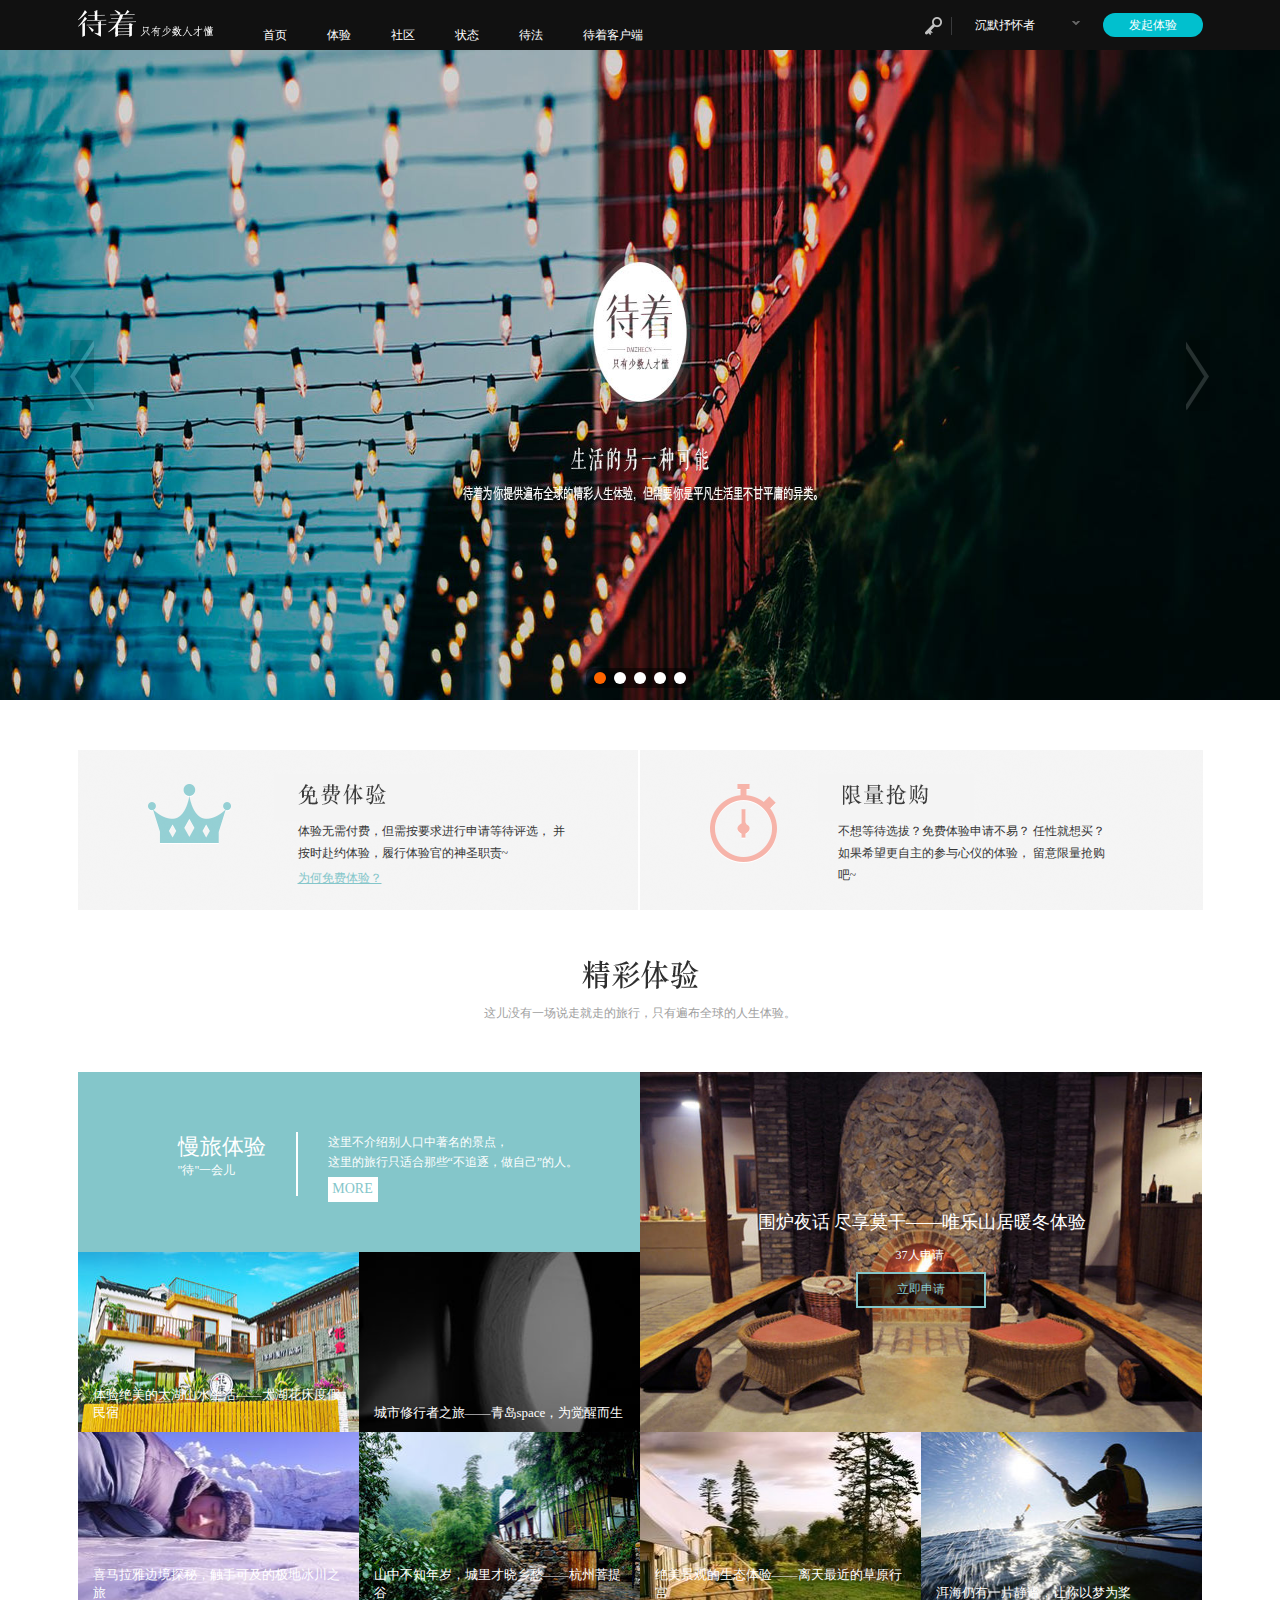
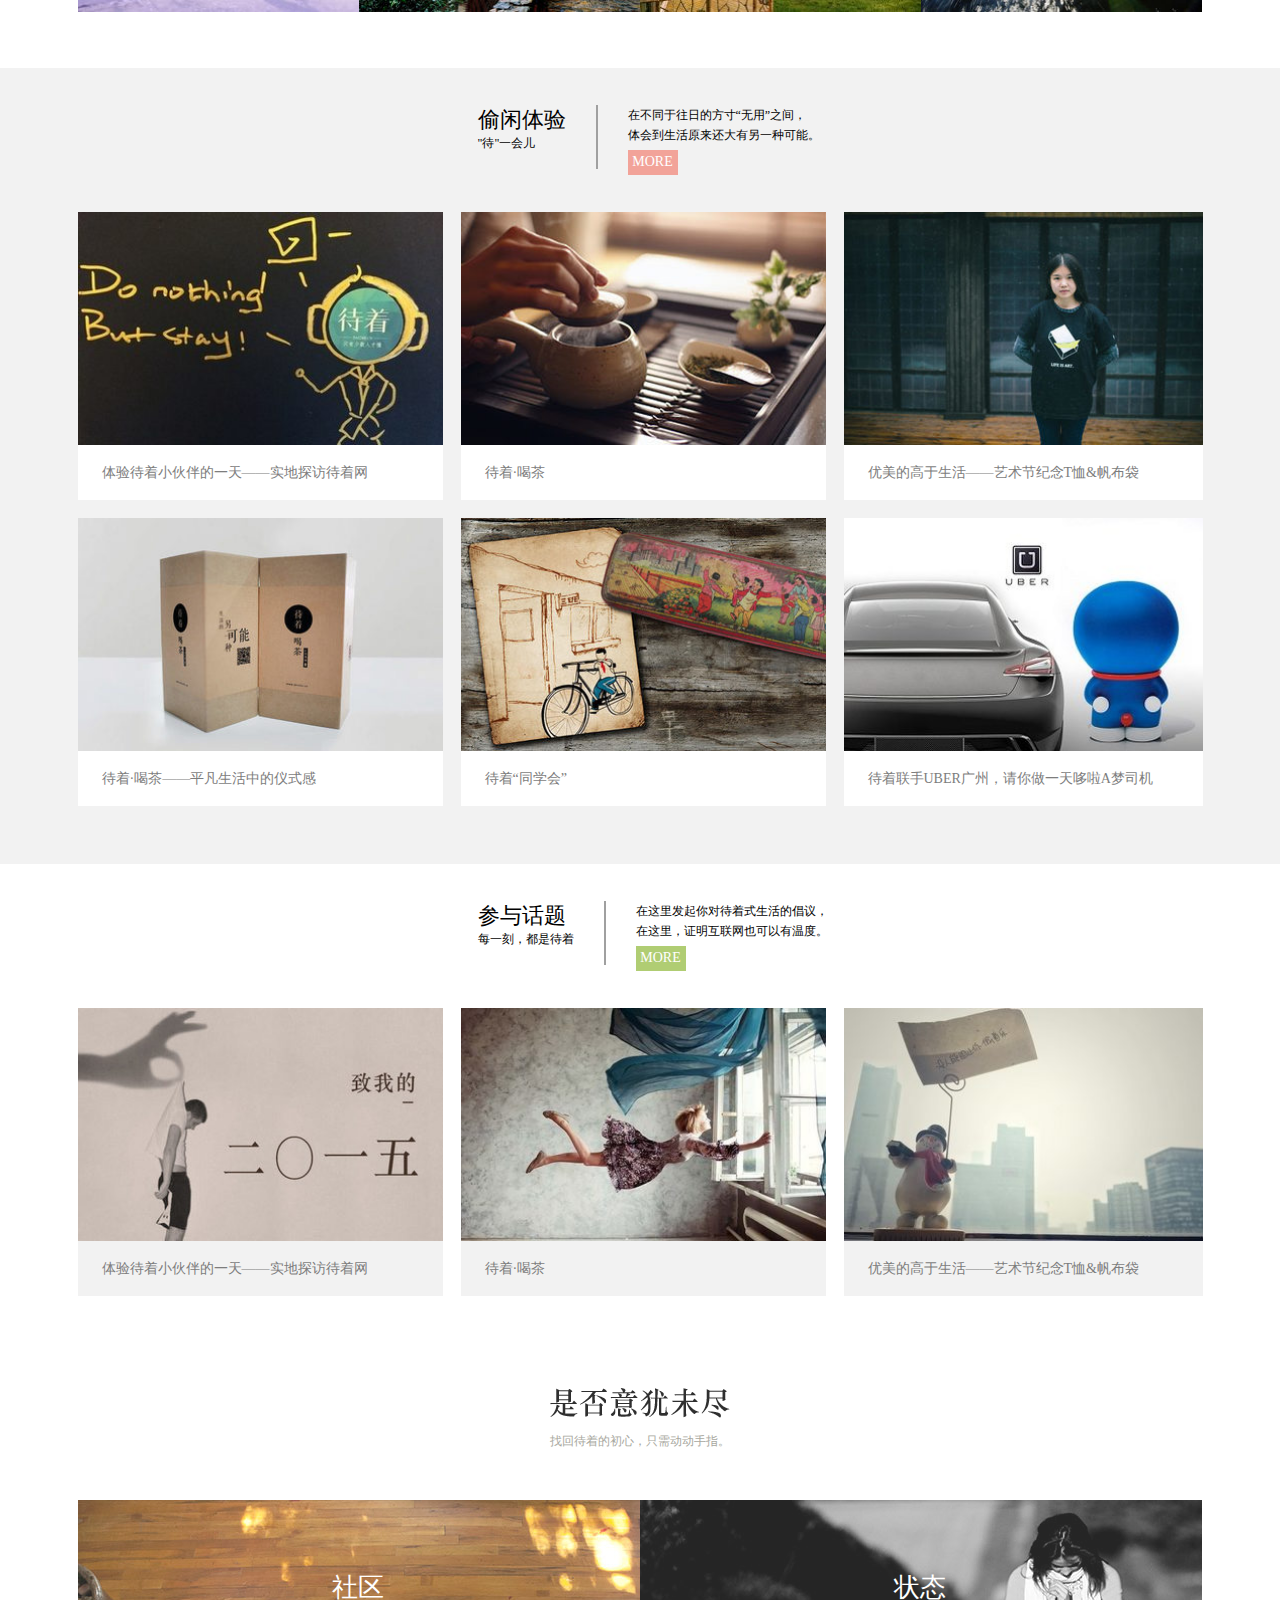
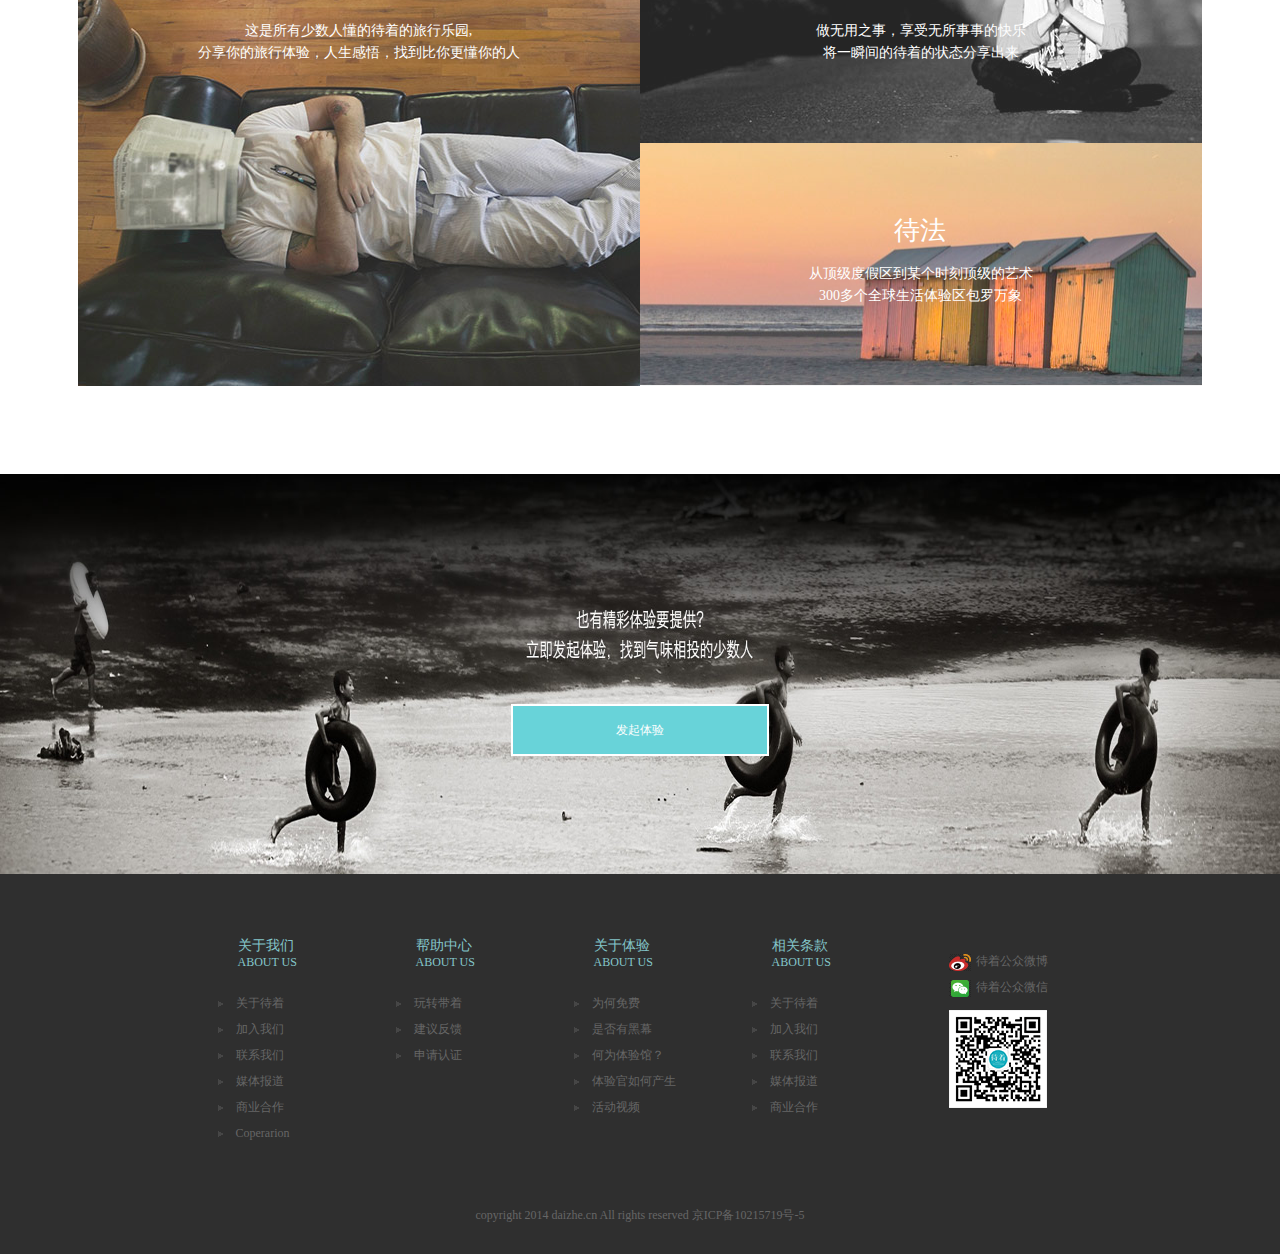
<file: stayproject/index.html>
<!DOCTYPE html>
<html>
<head lang="en">
    <meta charset="UTF-8">
    <title>待着，只有少数人懂</title>
    <link rel="stylesheet" href="css/reset.css">
    <link rel="stylesheet" href="css/common.css">
    <link rel="stylesheet" href="css/index.css">
    <link rel="stylesheet" href="css/slide.css">
    <script src="js/source/jquery-1.8.3.min.js"></script>
    <script src="js/source/slide.js"></script>
    <script src="js/source/jquery.toTop.js"></script>
    <script src="js/source/jquery.toTop.min.js"></script>
    <script src="js/me/index.js"></script>
    <script src="js/source/startMove.js"></script>
</head>
<body>
    <!--回到顶部-->
    <div class="backtop">
        <a href="#" class="top"></a>
        <a href="#" class="com"></a>
        <a href="#" class="exp"></a>
    </div>
    <!--底部浮动块-->
    <div class="footer-reg">
        <div class="footer-reg-container comWidth">
            <span class="footer_text fleft">快速加入,享受更多精彩体验!</span>
            <a href="#" class="footer_btn weixin_btn"></a>
            <a href="#" class="footer_btn sina_btn"></a>
            <a href="#" class="footer_btn qq_btn"></a>
            <a href="#" class="footer_btn email_btn"></a>
            <button class="hider-footer fright"></button>
        </div>
    </div>
    <!--header部分-->
    <div class="header">
        <div class="header-container comWidth">
            <a href="#" class="logo fleft"></a>
            <ul class="fleft">
                <li><a href="#">首页</a></li>
                <li><a id="exppage" href="#">体验</a></li>
                <li><a href="#">社区</a></li>
                <li><a href="#">状态</a></li>
                <li><a href="#">待法</a></li>
                <li><a href="#">待着客户端</a></li>
            </ul>
            <div class="header-right fright">
                <button></button>
                <div class="loginregbox" id="loginregbox">
                        <a href="login.html">登录</a>
                        <i></i>
                        <a href="register.html">注册</a>
                </div>
                <div id="loginedbox">
                    <a class="username" id="currentUser" href="#" class="a">沉默抒怀者</a>
                    <i class="trangle"></i>
                    <div id="infolist">
                        <a href="" id="mycenter">个人主页</a>
                        <a href="" id="mymsg">消息中心</a>
                        <a href="" id="myexp">我的体验</a>
                        <a href="" id="setting">个人设置</a>
                        <a href="" id="exit">退出</a>
                    </div>
                </div>
                <a href="#" class="create-btn">发起体验</a>
            </div>
        </div>
    </div>

    <!--banner部分-->
    <!--<div class="banner">-->
        <!--<div class="item">-->
            <!--<img src="images/index/banner1.jpg" alt="">-->
        <!--</div>-->
        <!--<div class="item">-->
            <!--<img src="images/index/banner2.jpg" alt="">-->
        <!--</div>-->
        <!--<div class="item">-->
            <!--<img src="images/index/banner3.jpg" alt="">-->
        <!--</div>-->
        <!--<div class="item">-->
            <!--<img src="images/index/banner4.jpg" alt="">-->
        <!--</div>-->
        <!--<div class="item">-->
            <!--<img src="images/index/banner5.jpg" alt="">-->
        <!--</div>-->
    <!--</div>-->
    <div class="ck-slide">
        <ul class="ck-slide-wrapper">
            <li>
                <a href=""><img src="images/index/banner1.jpg" alt=""></a>
            </li>
            <li style="display:none">
                <a href=""><img src="images/index/banner2.jpg" alt=""></a>
            </li>
            <li style="display:none">
                <a href="javascript:"><img src="images/index/banner3.jpg" alt=""></a>
            </li>
            <li style="display:none">
                <a href="javascript:"><img src="images/index/banner4.jpg" alt=""></a>
            </li>
            <li style="display:none">
                <a href="javascript:"><img src="images/index/banner5.jpg" alt=""></a>
            </li>
        </ul>
        <a href="javascript:" class="ctrl-slide ck-prev">上一张</a> <a href="javascript:" class="ctrl-slide ck-next">下一张</a>
        <div class="ck-slidebox">
            <div class="slideWrap">
                <ul class="dot-wrap">
                    <li class="current"><em>1</em></li>
                    <li><em>2</em></li>
                    <li><em>3</em></li>
                    <li><em>4</em></li>
                    <li><em>5</em></li>
                </ul>
            </div>
        </div>
    </div>

    <!--免费体验和限时抢购-->
    <div class="freeAndTimer">
        <div class="freeAndTimer-container comWidth">
            <p class="free">体验无需付费，但需按要求进行申请等待评选，
                并按时赴约体验，履行体验官的神圣职责~</p>
            <p class="timer">不想等待选拔？免费体验申请不易？
                任性就想买？如果希望更自主的参与心仪的体验，
                留意限量抢购吧~</p>
            <a href="#">为何免费体验？</a>
        </div>
    </div>

    <!--精彩体验-->
    <div class="good-exp">
        <div class="good-exp-container comWidth">
            <h2></h2>
            <p class="title-small">这儿没有一场说走就走的旅行，只有遍布全球的人生体验。
            </p>
            <ul>
                <li class="first">
                    <div class="left fleft">
                        <span class="big-text">慢旅体验</span><br>
                        <span class="small-text">"待"一会儿</span>
                    </div>
                    <div class="centerLine fleft">

                    </div>
                    <div class="right fleft">
                        <p>这里不介绍别人口中著名的景点，<br>
                            这里的旅行只适合那些“不追逐，做自己”的人。</p>
                        <a href="#">MORE</a>
                    </div>
                </li>
                <li>
                    <img src="images/index/goodexp1.jpg" alt="">
                    <p class="description">体验绝美的太湖山水生活——太湖花床度假民宿</p>
                </li>
                <li>
                    <img src="images/index/goodexp2.jpg" alt="">
                    <p class="description">城市修行者之旅——青岛space，为觉醒而生</p>
                </li>
                <li>
                    <img src="images/index/goodexp3.jpg" alt="">
                    <p class="description">喜马拉雅边境探秘，触手可及的极地冰川之旅</p>
                </li>
                <li>
                    <img src="images/index/goodexp4.jpg" alt="">
                    <p class="description">山中不知年岁，城里才晓乡愁——杭州菩提谷</p>
                </li>
            </ul>
            <ul>
                <li class="second">
                    <img src="images/index/goodexp7.jpg" alt="">
                    <p class="description">围炉夜话 尽享莫干——唯乐山居暖冬体验</p>
                    <p class="aplaynum"><span>37</span>人申请</p>
                    <a href="#" class="aplaybtn">立即申请</a>
                </li>
                <li>
                    <img src="images/index/goodexp5.jpg" alt="">
                    <p class="description">绝美景观的生态体验——离天最近的草原行宫</p>
                </li>
                <li>
                    <img src="images/index/goodexp6.jpg" alt="">
                    <p class="description">洱海仍有一片静谧，让你以梦为桨</p>
                </li>
            </ul>
        </div>
    </div>
    <!--偷闲体验-->
    <div class="tx-exp">
        <div class="tx-exp-container comWidth">
            <div class="titlePart">
                <div class="left fleft">
                    <span class="big-text">偷闲体验</span><br>
                    <span class="small-text">"待"一会儿</span>
                </div>
                <div class="centerLine fleft">

                </div>
                <div class="right fleft">
                    <p>在不同于往日的方寸“无用”之间，<br>
                        体会到生活原来还大有另一种可能。</p>
                    <a href="#">MORE</a>
                </div>
            </div>
            <ul class="tx-list">
                <li>
                    <img src="images/index/exp1.jpg" alt="">
                    <a href="#">体验待着小伙伴的一天——实地探访待着网</a>
                </li>
                <li>
                    <img src="images/index/exp2.jpg" alt="">
                    <a href="#">待着·喝茶</a>
                </li>
                <li>
                    <img src="images/index/exp3.jpg" alt="">
                    <a href="#">优美的高于生活——艺术节纪念T恤&帆布袋</a>
                </li>
                <li>
                    <img src="images/index/exp4.jpg" alt="">
                    <a href="#">待着·喝茶——平凡生活中的仪式感</a>
                </li>
                <li>
                    <img src="images/index/exp5.jpg" alt="">
                    <a href="#">待着“同学会”</a>
                </li>
                <li>
                    <img src="images/index/exp6.jpg" alt="">
                    <a href="#">待着联手UBER广州，请你做一天哆啦A梦司机</a>
                </li>
            </ul>
        </div>
    </div>
    <!--参与话题-->
    <div class="topic">
        <div class="topic-container  comWidth">
            <div class="titlePart">
                <div class="left fleft">
                    <span class="big-text">参与话题</span><br>
                    <span class="small-text">每一刻，都是待着</span>
                </div>
                <div class="centerLine fleft">

                </div>
                <div class="right fleft">
                    <p>在这里发起你对待着式生活的倡议，<br>
                        在这里，证明互联网也可以有温度。</p>
                    <a href="#">MORE</a>
                </div>
            </div>
            <ul class="topic-list">
                <li>
                    <img src="images/index/topic1.jpg" alt="">
                    <a href="#">体验待着小伙伴的一天——实地探访待着网</a>
                </li>
                <li>
                    <img src="images/index/topic2.jpg" alt="">
                    <a href="#">待着·喝茶</a>
                </li>
                <li>
                    <img src="images/index/topic3.jpg" alt="">
                    <a href="#">优美的高于生活——艺术节纪念T恤&帆布袋</a>
                </li>
            </ul>
        </div>
    </div>
    <!--导航块-->
    <div class="navBox">
        <div class="navBox-container comWidth">
            <h2></h2>
            <p class="title-small">找回待着的初心，只需动动手指。
            <ul>
                <li class="big">
                    <a href="#">
                        <img class="bigImg" src="images/index/like1.jpg" alt="">
                        <h4>社区</h4>
                        <p>这是所有少数人懂的待着的旅行乐园,<br>
                        分享你的旅行体验，人生感悟，找到比你更懂你的人</p>
                    </a>

                </li>
                <li>
                    <a href="#">
                        <img src="images/index/like2.jpg" alt="">
                        <h4>状态</h4>
                        <p>做无用之事，享受无所事事的快乐<br>
                        将一瞬间的待着的状态分享出来</p>
                    </a>
                </li>
                <li>
                    <a href="#">
                        <img src="images/index/like3.jpg" alt="">
                        <h4>待法</h4>
                        <p>从顶级度假区到某个时刻顶级的艺术<br>
                        300多个全球生活体验区包罗万象</p>
                    </a>
                </li>
            </ul>
        </div>
    </div>
    <!--发起体验-->
    <div class="create-exp">
            <img src="images/index/createexp.jpg" alt="">
            <a href="#">发起体验</a>
    </div>
    <!--footer底部部分-->
    <div class="footer">
        <div class="footer-container comWidth">
            <dl>
                <dt>
                    <span>关于我们<br></span>
                    <b>ABOUT US</b>
                </dt>
                <dd>
                    <ul>
                        <li><i></i><a href="#">关于待着</a></li>
                        <li><i></i><a href="#">加入我们</a></li>
                        <li><i></i><a href="#">联系我们</a></li>
                        <li><i></i><a href="#">媒体报道</a></li>
                        <li><i></i><a href="#">商业合作</a></li>
                        <li><i></i><a href="#">Coperarion</a></li>
                    </ul>
                </dd>
            </dl>
            <dl>
                <dt>
                    <span>帮助中心<br></span>
                    <b>ABOUT US</b>
                </dt>
                <dd>
                    <ul>
                        <li><i></i><a href="#">玩转带着</a></li>
                        <li><i></i><a href="#">建议反馈</a></li>
                        <li><i></i><a href="#">申请认证</a></li>


                    </ul>
                </dd>
            </dl>
            <dl>
                <dt>
                    <span>关于体验<br></span>
                    <b>ABOUT US</b>
                </dt>
                <dd>
                    <ul>
                        <li><i></i><a href="#">为何免费</a></li>
                        <li><i></i><a href="#">是否有黑幕</a></li>
                        <li><i></i><a href="#">何为体验馆？</a></li>
                        <li><i></i><a href="#">体验官如何产生</a></li>
                        <li><i></i><a href="#">活动视频</a></li>
                    </ul>
                </dd>
            </dl>
            <dl>
                <dt>
                    <span>相关条款<br></span>
                    <b>ABOUT US</b>
                </dt>
                <dd>
                    <ul>
                        <li><i></i><a href="#">关于待着</a></li>
                        <li><i></i><a href="#">加入我们</a></li>
                        <li><i></i><a href="#">联系我们</a></li>
                        <li><i></i><a href="#">媒体报道</a></li>
                        <li><i></i><a href="#">商业合作</a></li>
                    </ul>
                </dd>
            </dl>
            <div class="code">
                <p class="weibo"><i></i><a href="">待着公众微博</a></p>
                <p class="weixin"><i></i><a href="">待着公众微信</a></p>
                <img src="images/common/daizhe_code.png" alt="">
            </div>
            <p class="bottom-info">copyright 2014 daizhe.cn All rights reserved 京ICP备10215719号-5</p>
        </div>
    </div>










</body>
</html>
</file>
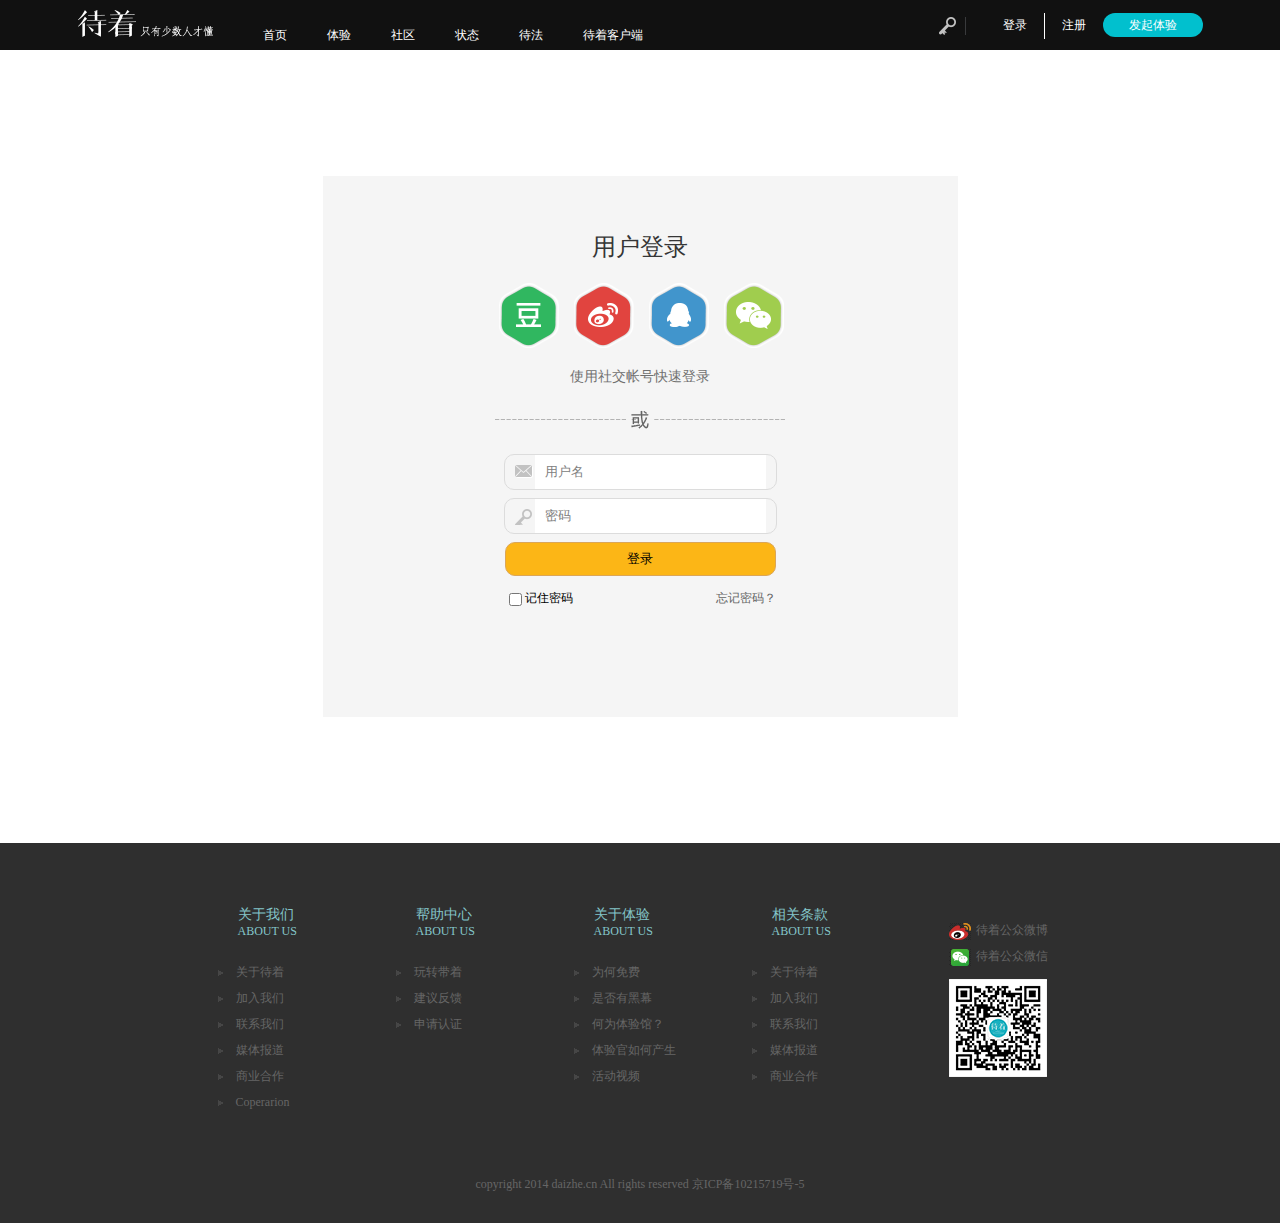
<file: stayproject/login.html>
<!DOCTYPE html>
<html>
<head lang="en">
    <meta charset="UTF-8">
    <title></title>
    <link rel="stylesheet" href="css/reset.css">
    <link rel="stylesheet" href="css/common.css">
    <link rel="stylesheet" href="css/login.css">
    <script src="js/source/jquery-3.1.0.js"></script>
    <script src="js/me/login.js"></script>
</head>
<body>
<!--header部分-->
<div class="header">
    <div class="header-container comWidth">
        <a href="#" class="logo fleft"></a>
        <ul class="fleft">
            <li><a href="index.html">首页</a></li>
            <li><a href="experience.html">体验</a></li>
            <li><a href="#">社区</a></li>
            <li><a href="#">状态</a></li>
            <li><a href="#">待法</a></li>
            <li><a href="#">待着客户端</a></li>
        </ul>
        <div class="header-right fright">
            <button></button>
            <div class="loginregbox">
                <a href="login.html">登录</a>
                <i></i>
                <a href="register.html">注册</a>
            </div>


            <a href="#" class="create-btn">发起体验</a>
        </div>
    </div>
</div>
<!--登录部分-->
<div class="login">
    <div class="login-box">
        <h3>用户登录</h3>
        <ul>
            <li  class="douban"><a href="#"></a></li>
            <li class="weibo"><a href="#"></a></li>
            <li class="qq"><a href="#"></a></li>
            <li class="weixin"><a href="#"></a></li>
        </ul>
        <b>使用社交帐号快速登录</b>
        <i></i>
        <p class="username"><strong></strong><input id="username" type="text" value="用户名"></p>
        <p class="password"><strong></strong><input id="password" type="text" value="密码"></p>
        <button id="loginbtn">登录</button>
        <p class="remember"><input id="rememberbtn" type="checkbox" value=""><span >记住密码</span><a href="#">忘记密码？</a></p>
    </div>
</div>
<!--footer底部部分-->
<div class="footer">
    <div class="footer-container comWidth">
        <dl>
            <dt>
                <span>关于我们<br></span>
                <b>ABOUT US</b>
            </dt>
            <dd>
                <ul>
                    <li><i></i><a href="#">关于待着</a></li>
                    <li><i></i><a href="#">加入我们</a></li>
                    <li><i></i><a href="#">联系我们</a></li>
                    <li><i></i><a href="#">媒体报道</a></li>
                    <li><i></i><a href="#">商业合作</a></li>
                    <li><i></i><a href="#">Coperarion</a></li>
                </ul>
            </dd>
        </dl>
        <dl>
            <dt>
                <span>帮助中心<br></span>
                <b>ABOUT US</b>
            </dt>
            <dd>
                <ul>
                    <li><i></i><a href="#">玩转带着</a></li>
                    <li><i></i><a href="#">建议反馈</a></li>
                    <li><i></i><a href="#">申请认证</a></li>


                </ul>
            </dd>
        </dl>
        <dl>
            <dt>
                <span>关于体验<br></span>
                <b>ABOUT US</b>
            </dt>
            <dd>
                <ul>
                    <li><i></i><a href="#">为何免费</a></li>
                    <li><i></i><a href="#">是否有黑幕</a></li>
                    <li><i></i><a href="#">何为体验馆？</a></li>
                    <li><i></i><a href="#">体验官如何产生</a></li>
                    <li><i></i><a href="#">活动视频</a></li>
                </ul>
            </dd>
        </dl>
        <dl>
            <dt>
                <span>相关条款<br></span>
                <b>ABOUT US</b>
            </dt>
            <dd>
                <ul>
                    <li><i></i><a href="#">关于待着</a></li>
                    <li><i></i><a href="#">加入我们</a></li>
                    <li><i></i><a href="#">联系我们</a></li>
                    <li><i></i><a href="#">媒体报道</a></li>
                    <li><i></i><a href="#">商业合作</a></li>
                </ul>
            </dd>
        </dl>
        <div class="code">
            <p class="weibo"><i></i><a href="">待着公众微博</a></p>
            <p class="weixin"><i></i><a href="">待着公众微信</a></p>
            <img src="images/common/daizhe_code.png" alt="">
        </div>
        <p class="bottom-info">copyright 2014 daizhe.cn All rights reserved 京ICP备10215719号-5</p>
    </div>
</div>
</body>
</html>
</file>
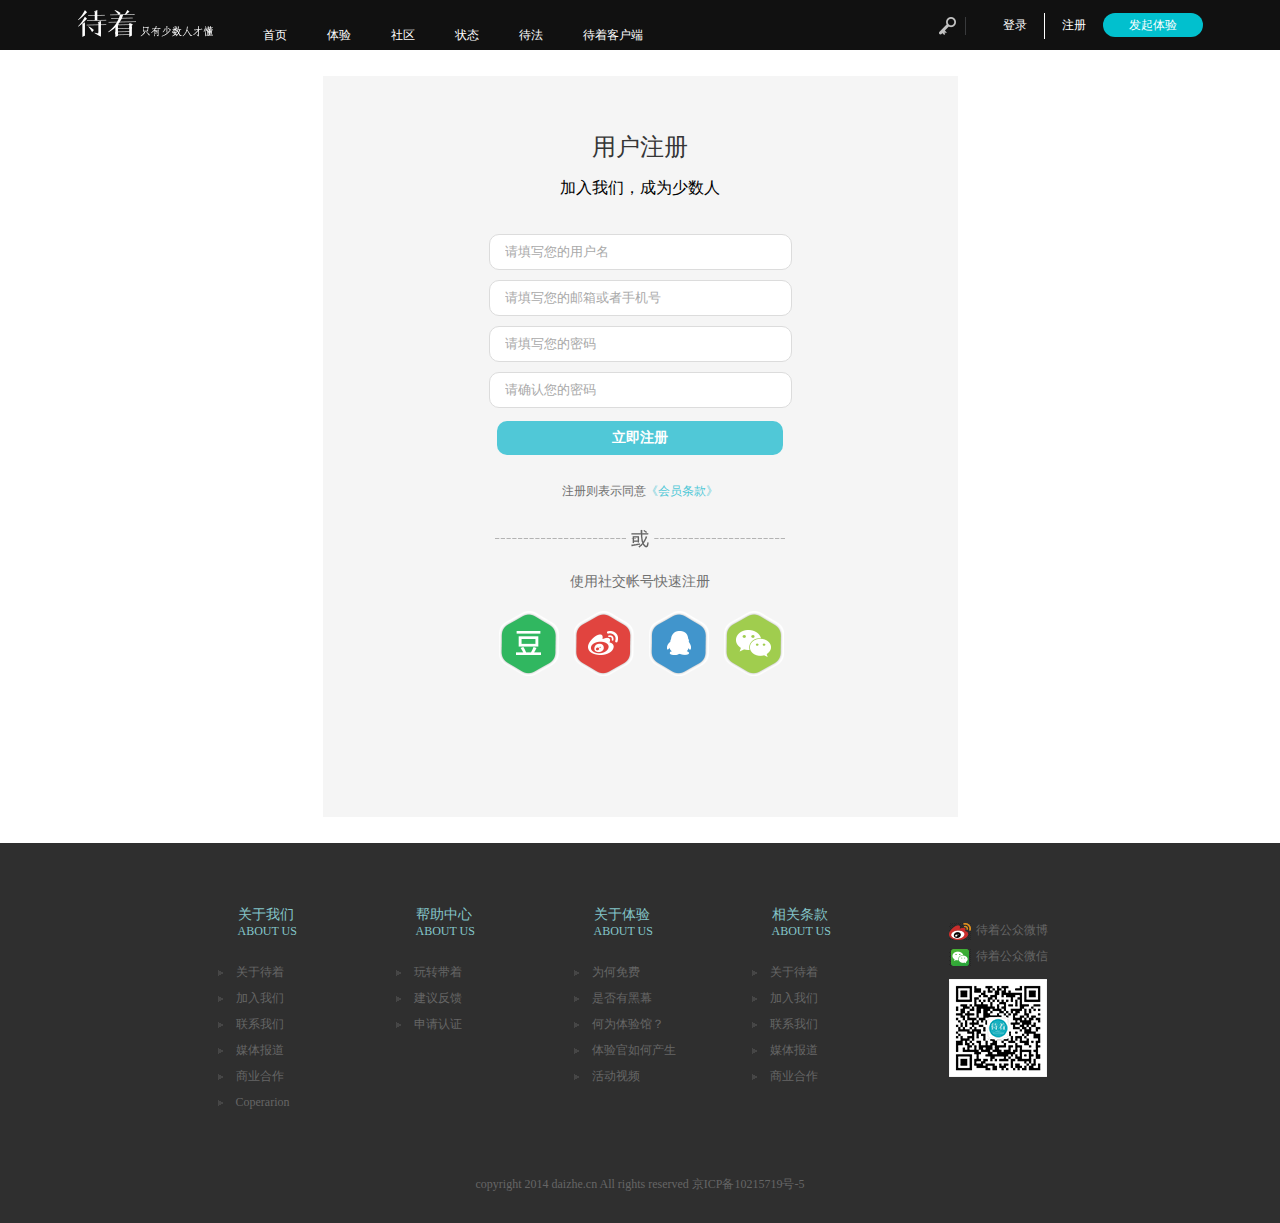
<file: stayproject/register.html>
<!DOCTYPE html>
<html>
<head lang="en">
    <meta charset="UTF-8">
    <title></title>
    <link rel="stylesheet" href="css/reset.css">
    <link rel="stylesheet" href="css/common.css">
    <link rel="stylesheet" href="css/register.css">
    <script src="js/source/jquery-3.1.0.js"></script>
    <script src="js/me/register.js"></script>
</head>
<body>
<!--header部分-->
<div class="header">
    <div class="header-container comWidth">
        <a href="#" class="logo fleft"></a>
        <ul class="fleft">
            <li><a href="index.html">首页</a></li>
            <li><a href="experience.html">体验</a></li>
            <li><a href="#">社区</a></li>
            <li><a href="#">状态</a></li>
            <li><a href="#">待法</a></li>
            <li><a href="#">待着客户端</a></li>
        </ul>
        <div class="header-right fright">
            <button></button>
            <div class="loginregbox">
                <a href="login.html">登录</a>
                <i></i>
                <a href="register.html">注册</a>
            </div>
            <a href="#" class="create-btn">发起体验</a>
        </div>
    </div>
</div>
<!--注册部分-->
<div class="register">
    <div class="register-box">
        <h3>用户注册</h3>
        <span>加入我们，成为少数人<br></span>
        <input id="username" class="txt" type="text" name="username" value="请填写您的用户名"><strong id="usernameInfo"></strong><br>
        <input id="phonenumber" class="txt" type="text" name="phonenumber" value="请填写您的邮箱或者手机号"><strong id="phonenumberInfo"></strong><br>
        <input id="password" class="txt" type="text" name="password" value="请填写您的密码"><strong id="passwordInfo"></strong><br>
        <input id="repassword" class="txt" type="text" name="repassword" value="请确认您的密码"><strong id="repasswordInfo"></strong><br>
        <input id="regbtn" class="btn" type="button" value="立即注册"><br>
        <p>注册则表示同意<a href="#">《会员条款》</a></p>
        <i></i>
        <b>使用社交帐号快速注册</b>
        <ul>
            <li  class="douban"><a href="#"></a></li>
            <li class="weibo"><a href="#"></a></li>
            <li class="qq"><a href="#"></a></li>
            <li class="weixin"><a href="#"></a></li>
        </ul>
    </div>
</div>
<!--footer底部部分-->
<div class="footer">
    <div class="footer-container comWidth">
        <dl>
            <dt>
                <span>关于我们<br></span>
                <b>ABOUT US</b>
            </dt>
            <dd>
                <ul>
                    <li><i></i><a href="#">关于待着</a></li>
                    <li><i></i><a href="#">加入我们</a></li>
                    <li><i></i><a href="#">联系我们</a></li>
                    <li><i></i><a href="#">媒体报道</a></li>
                    <li><i></i><a href="#">商业合作</a></li>
                    <li><i></i><a href="#">Coperarion</a></li>
                </ul>
            </dd>
        </dl>
        <dl>
            <dt>
                <span>帮助中心<br></span>
                <b>ABOUT US</b>
            </dt>
            <dd>
                <ul>
                    <li><i></i><a href="#">玩转带着</a></li>
                    <li><i></i><a href="#">建议反馈</a></li>
                    <li><i></i><a href="#">申请认证</a></li>


                </ul>
            </dd>
        </dl>
        <dl>
            <dt>
                <span>关于体验<br></span>
                <b>ABOUT US</b>
            </dt>
            <dd>
                <ul>
                    <li><i></i><a href="#">为何免费</a></li>
                    <li><i></i><a href="#">是否有黑幕</a></li>
                    <li><i></i><a href="#">何为体验馆？</a></li>
                    <li><i></i><a href="#">体验官如何产生</a></li>
                    <li><i></i><a href="#">活动视频</a></li>
                </ul>
            </dd>
        </dl>
        <dl>
            <dt>
                <span>相关条款<br></span>
                <b>ABOUT US</b>
            </dt>
            <dd>
                <ul>
                    <li><i></i><a href="#">关于待着</a></li>
                    <li><i></i><a href="#">加入我们</a></li>
                    <li><i></i><a href="#">联系我们</a></li>
                    <li><i></i><a href="#">媒体报道</a></li>
                    <li><i></i><a href="#">商业合作</a></li>
                </ul>
            </dd>
        </dl>
        <div class="code">
            <p class="weibo"><i></i><a href="">待着公众微博</a></p>
            <p class="weixin"><i></i><a href="">待着公众微信</a></p>
            <img src="images/common/daizhe_code.png" alt="">
        </div>
        <p class="bottom-info">copyright 2014 daizhe.cn All rights reserved 京ICP备10215719号-5</p>
    </div>
</div>
</body>
</html>
</file>
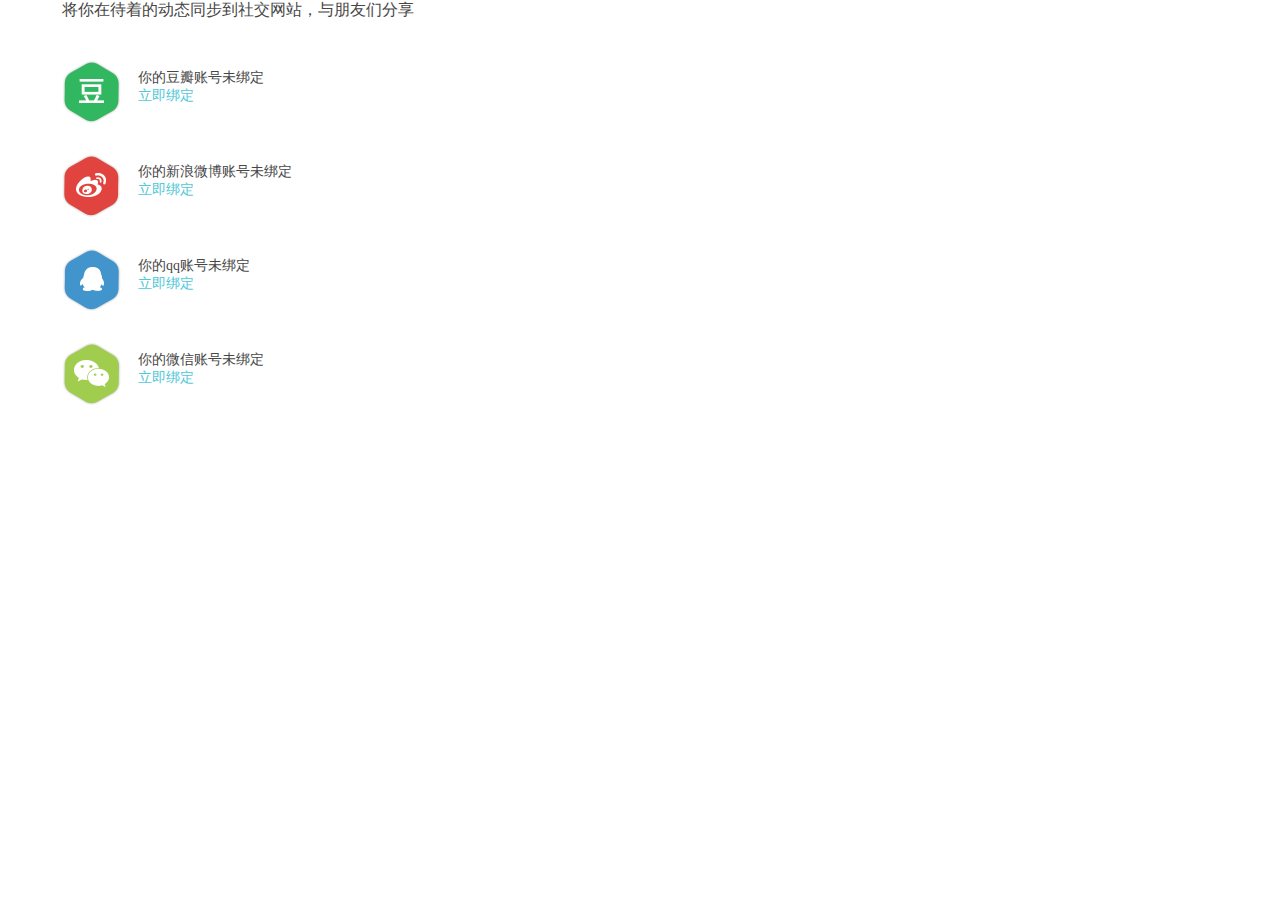
<file: stayproject/html/personage/acountbind.html>
<!DOCTYPE html>
<html>
<head lang="en">
    <meta charset="UTF-8">
    <title></title>
    <link rel="stylesheet" href="../../css/reset.css">
    <link rel="stylesheet" href="../../css/common.css">
    <link rel="stylesheet" href="../../css/acountbind.css">
</head>
<body>
<p>将你在待着的动态同步到社交网站，与朋友们分享</p>
<dl>
    <dt>
        <i class="douban"></i>
    </dt>
    <dd>
        <span>你的豆瓣账号未绑定<br></span>
        <a href="#">立即绑定</a>
    </dd>
</dl>
<dl>
    <dt>
        <i  class="sina"></i>
    </dt>
    <dd>
        <span>你的新浪微博账号未绑定<br></span>
        <a href="#">立即绑定</a>
    </dd>
</dl>
<dl>
    <dt>
        <i  class="qq"></i>
    </dt>
    <dd>
        <span>你的qq账号未绑定<br></span>
        <a href="#">立即绑定</a>
    </dd>
</dl>
<dl>
    <dt>
        <i  class="weixin"></i>
    </dt>
    <dd>
        <span>你的微信账号未绑定<br></span>
        <a href="#">立即绑定</a>
    </dd>
</dl>
</body>
</html>
</file>
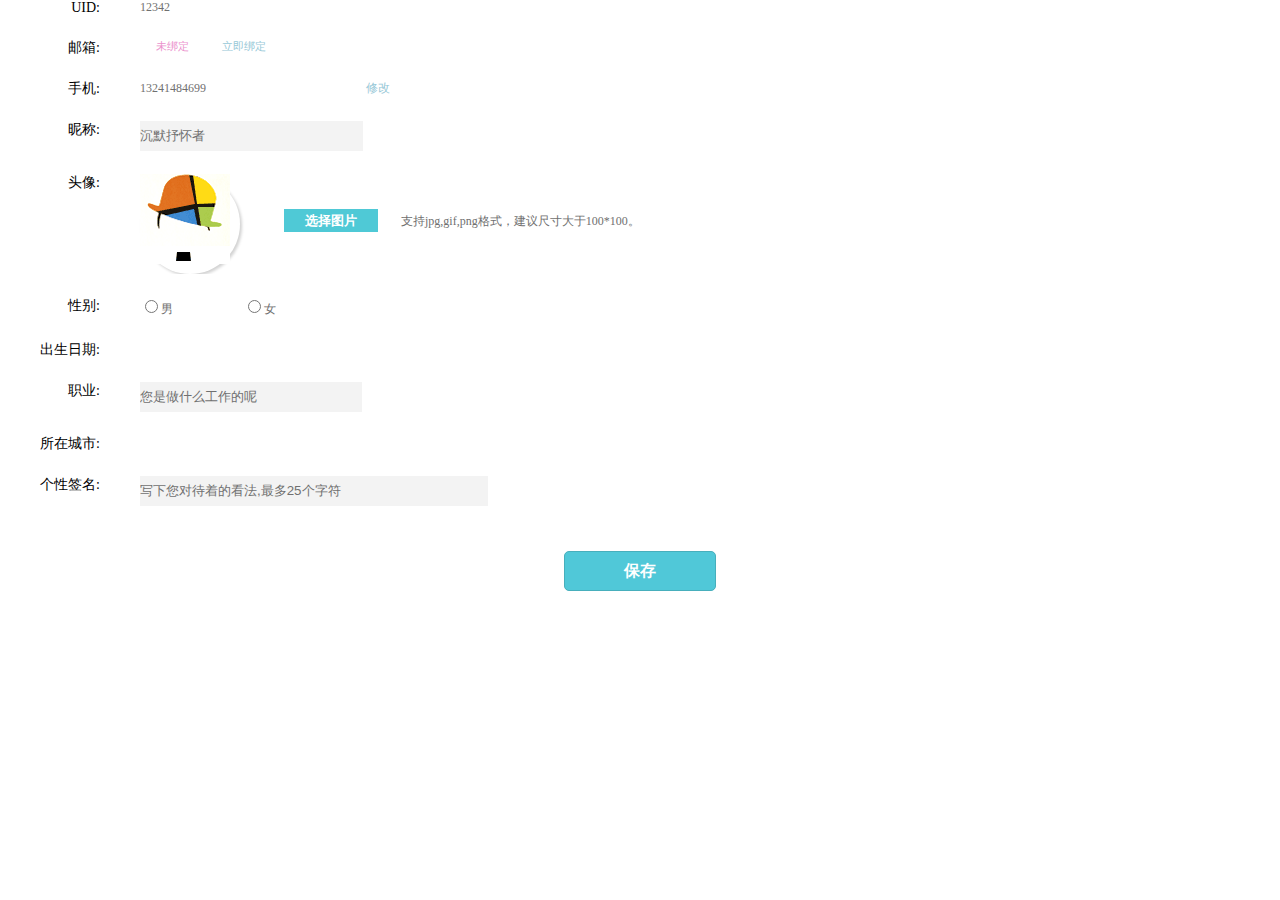
<file: stayproject/html/personage/basicdata.html>
<!DOCTYPE html>
<html>
<head lang="en">
    <meta charset="UTF-8">
    <title></title>
    <link rel="stylesheet" href="../../css/reset.css">
    <link rel="stylesheet" href="../../css/common.css">
    <link rel="stylesheet" href="../../css/basicdata.css">
</head>
<body>
<div class="item uid">
    <div class="left">
        <strong>UID:</strong>
    </div>
    <div class="right">
        <span>12342</span>
    </div>
</div>
<div class="item email">
    <div class="left">
        <strong>邮箱:</strong>
    </div>
    <div class="right">
        <span>未绑定</span>
        <a href="#">立即绑定</a>
    </div>
</div>
<div class="item phone">
    <div class="left">
        <strong>手机:</strong>
    </div>
    <div class="right">
        <span>13241484699</span>
        <a href="#">修改</a>
    </div>
</div>
<div class="item nickname">
    <div class="left">
        <strong>昵称:</strong>
    </div>
    <div class="right">
        <input type="text" value="沉默抒怀者">
    </div>
</div>
<div class="item icon">
    <div class="left">
        <strong>头像:</strong>
    </div>
    <div class="right">
        <i><img src="../../images/personsetting/default_face.png" alt=""></i>
        <input type="button" value="选择图片">
        <span>支持jpg,gif,png格式，建议尺寸大于100*100。</span>
    </div>
</div>
<div class="item sex">
    <div class="left">
        <strong>性别:</strong>
    </div>
    <div class="right">
        <input type="radio" name="sex"><span>男</span>
        <input type="radio" name="sex"><span>女</span>
    </div>
</div>
<div class="item birthdate">
    <div class="left">
        <strong>出生日期:</strong>
    </div>
    <div class="right">

    </div>
</div>
<div class="item work">
    <div class="left">
        <strong>职业:</strong>
    </div>
    <div class="right">
        <input type="text" value="您是做什么工作的呢">
    </div>
</div>
<div class="item city">
    <div class="left">
        <strong>所在城市:</strong>
    </div>
    <div class="right">

    </div>
</div>
<div class="item signature">
    <div class="left">
        <strong>个性签名:</strong>
    </div>
    <div class="right">
        <input type="text" value="写下您对待着的看法,最多25个字符">
    </div>
</div>
<button class="savebtn">保存</button>
</body>
</html>
</file>
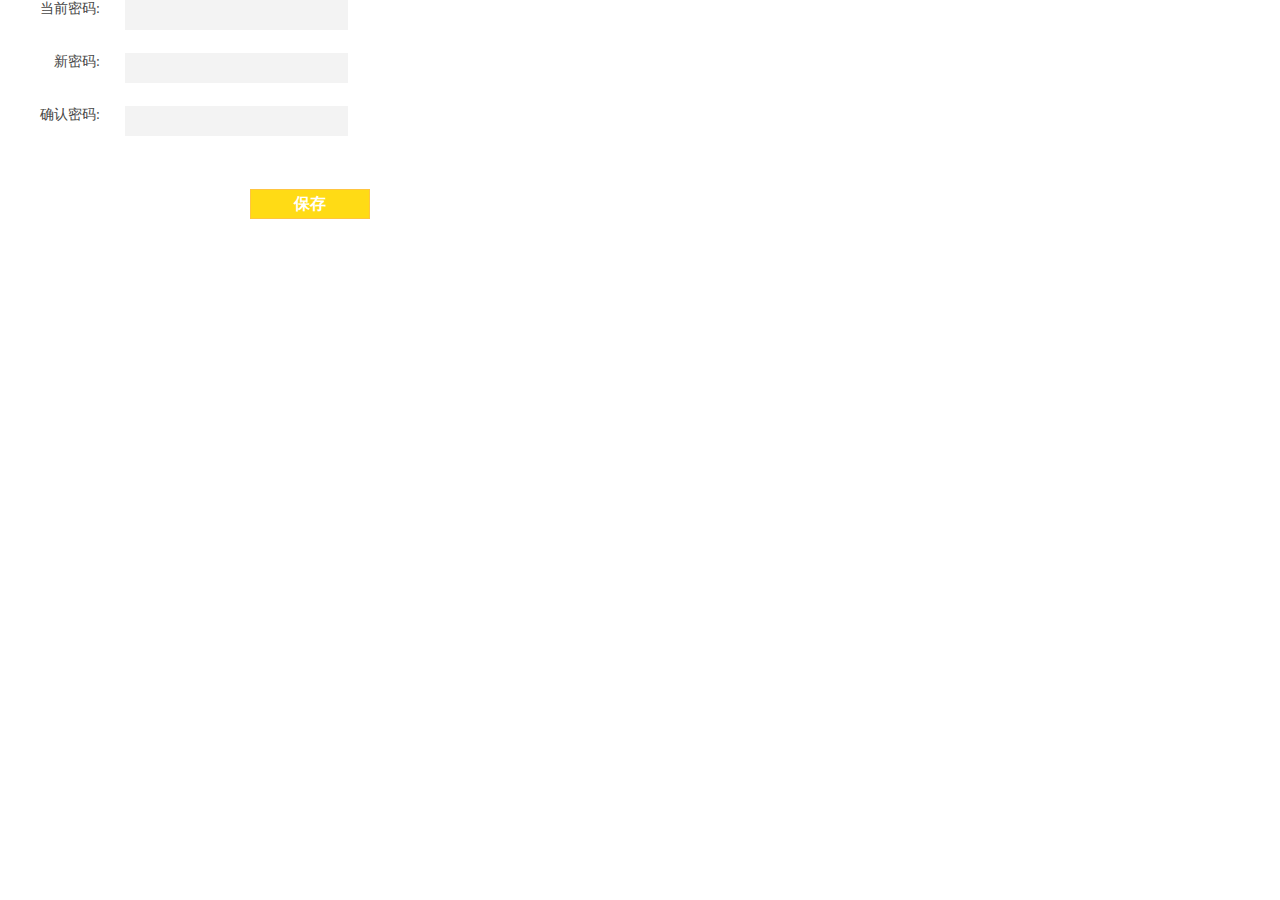
<file: stayproject/html/personage/updatepass.html>
<!DOCTYPE html>
<html>
<head lang="en">
    <meta charset="UTF-8">
    <title></title>
    <link rel="stylesheet" href="../../css/reset.css">
    <link rel="stylesheet" href="../../css/common.css">
    <link rel="stylesheet" href="../../css/updatepass.css">
</head>
<body>
<div class="item curpass">
    <div class="left">
        <strong>当前密码:</strong>
    </div>
    <div class="right">
        <input type="text" value="">
    </div>
</div>
<div class="item newpass">
    <div class="left">
        <strong>新密码:</strong>
    </div>
    <div class="right">
        <input type="text" value="">
    </div>
</div>
<div class="item confirmpass">
    <div class="left">
        <strong>确认密码:</strong>
    </div>
    <div class="right">
        <input type="text" value="">
    </div>
</div>
<button class="savebtn">保存</button>
</body>
</html>
</file>
<file: stayproject/css/common.css>
@charset "UTF-8";
.comWidth {
  width: 1125px;
  margin: 0 auto; }

.fleft {
  float: left; }

.fright {
  float: right; }

/*-----------回到顶部-----------------*/
.backtop {
  cursor: pointer;
  position: fixed;
  right: 15px;
  bottom: 30px;
  z-index: 1; }
  .backtop .top {
    display: block;
    width: 60px;
    height: 60px;
    border-bottom: 1px solid #fff;
    background: url("../images/common/returnTop.png") no-repeat left top; }
    .backtop .top:hover {
      background: url("../images/common/returnTop.png") no-repeat left -66px; }
  .backtop .com {
    display: block;
    width: 60px;
    height: 60px;
    border-bottom: 1px solid #fff;
    background: url("../images/common/returnTop.png") no-repeat -67px top; }
    .backtop .com:hover {
      background: url("../images/common/returnTop.png") no-repeat -67px -66px; }
  .backtop .exp {
    display: block;
    width: 60px;
    height: 60px;
    background: url("../images/common/returnTop.png") no-repeat -133px top; }
    .backtop .exp:hover {
      background: url("../images/common/returnTop.png") no-repeat -133px -66px; }

/*--------------------------header顶部部分------------------------------*/
.header {
  height: 50px;
  width: 100%;
  background: #111; }
  .header .logo {
    display: block;
    width: 135px;
    height: 27px;
    background: url("../images/common/logo.png") no-repeat left top;
    margin-top: 10px;
    margin-right: 30px; }
  .header ul li {
    float: left;
    margin-top: 28px; }
    .header ul li a {
      padding: 0 20px;
      color: #fff;
      line-height: 12px; }
  .header .header-right {
    height: 50px;
    line-height: 50px; }
    .header .header-right button {
      border: 0;
      width: 18px;
      height: 18px;
      background: url("../images/index/search.png") no-repeat left -17px;
      padding-right: 20px;
      vertical-align: middle;
      border-right-width: 1px;
      border-right-style: solid;
      border-right-color: #393A3C;
      margin-right: 20px; }
    .header .header-right .loginregbox {
      display: none; }
      .header .header-right .loginregbox i {
        display: inline-block;
        width: 1px;
        height: 26px;
        background: #fff;
        vertical-align: middle; }
      .header .header-right .loginregbox a {
        font-size: 12px;
        color: #fff;
        padding: 0 14px; }
        .header .header-right .loginregbox a:hover {
          color: #84c6ca; }
    .header .header-right #loginedbox {
      display: inline-block;
      width: 125px;
      position: relative; }
      .header .header-right #loginedbox .username {
        text-decoration: none;
        color: #FFFFFF;
        line-height: 50px; }
      .header .header-right #loginedbox .trangle {
        display: inline-block;
        width: 8px;
        height: 4px;
        background: url("../images/index/name_rico.png") no-repeat left top;
        float: right;
        margin-right: 20px;
        margin-top: 21px; }
      .header .header-right #loginedbox #infolist {
        width: 125px;
        position: absolute;
        left: 0px;
        top: 50px;
        padding-bottom: 0px;
        float: left;
        height: 0px;
        overflow: hidden;
        background: url("../images/index/navMorebg2.png") no-repeat left top;
        z-index: 30;
        text-align: center; }
        .header .header-right #loginedbox #infolist a {
          text-decoration: none;
          color: #FFFFFF;
          line-height: 25px;
          display: block;
          line-height: 28px; }
          .header .header-right #loginedbox #infolist a:hover {
            background-color: #0C7DBA; }
    .header .header-right .create-btn {
      padding: 5px 26px;
      background: #01c0ce;
      border-radius: 40px;
      color: #fff; }
      .header .header-right .create-btn:hover {
        color: #fff;
        background: #50c8d7; }

/*------------------------footer底部---------------------------*/
.footer {
  height: 380px;
  background: #2f2f2f;
  position: relative; }
  .footer .footer-container {
    width: 985px;
    padding-left: 140px; }
    .footer .footer-container dl {
      float: left;
      width: 178px;
      margin-top: 63px; }
      .footer .footer-container dl dt {
        padding-left: 20px;
        margin-bottom: 20px; }
        .footer .footer-container dl dt span {
          color: #84c6ca;
          font-size: 14px; }
        .footer .footer-container dl dt b {
          font-size: 12px;
          color: #84c6ca; }
      .footer .footer-container dl dd ul li i {
        display: inline-block;
        width: 8px;
        height: 8px;
        background: url("../images/index/bottomherf_bg.png") no-repeat left bottom;
        margin-right: 10px; }
      .footer .footer-container dl dd ul li a {
        line-height: 26px; }
    .footer .footer-container .code {
      float: right;
      margin-top: 74px;
      margin-right: 155px; }
      .footer .footer-container .code .weibo i {
        display: inline-block;
        width: 22px;
        height: 17px;
        background: url("../images/common/sina_icon.png") no-repeat left top;
        vertical-align: middle;
        margin-right: 5px; }
      .footer .footer-container .code .weibo a {
        line-height: 26px; }
        .footer .footer-container .code .weibo a:hover {
          text-decoration: underline; }
      .footer .footer-container .code .weixin {
        margin-bottom: 10px; }
        .footer .footer-container .code .weixin i {
          display: inline-block;
          width: 22px;
          height: 17px;
          background: url("../images/common/weixin_icon.png") no-repeat left top;
          vertical-align: middle;
          margin-right: 5px; }
        .footer .footer-container .code .weixin a {
          line-height: 26px; }
          .footer .footer-container .code .weixin a:hover {
            text-decoration: underline; }
    .footer .footer-container .bottom-info {
      text-align: center;
      position: absolute;
      left: 0;
      right: 0;
      bottom: 30px;
      color: #666; }
</file>
<file: stayproject/css/index.css>
@charset "UTF-8";
/*--------------底部悬浮块----------------------*/
.footer-reg {
  width: 100%;
  height: 70px;
  background-color: rgba(0, 0, 0, 0.9);
  position: fixed;
  bottom: 0px;
  left: 0px;
  z-index: 1;
  display: none; }

.footer_text {
  margin-left: 95px;
  margin-top: 25px;
  margin-right: 15px;
  font-size: 20px;
  color: #fff; }

.footer_btn, .weixin_btn, .sina_btn, .qq_btn, .email_btn {
  display: block;
  width: 138px;
  height: 34px;
  float: left;
  margin-left: 7px;
  margin-top: 20px; }

.weixin_btn {
  background: url("../images/index/foot_icos.png") no-repeat left top; }

.sina_btn {
  background: url("../images/index/foot_icos.png") no-repeat left -42px; }

.qq_btn {
  background: url("../images/index/foot_icos.png") no-repeat left -84px; }

.email_btn {
  background: url("../images/index/foot_icos.png") no-repeat left -154px; }

.hider-footer {
  width: 16px;
  height: 16px;
  background: url("../images/index/tan_close.png") no-repeat left top;
  margin-top: 30px;
  border: 0; }

/*---------------------banner部分--------------------*/
.banner {
  height: 652px;
  width: 100%;
  position: relative;
  overflow: hidden; }
  .banner .item {
    height: 652px;
    width: 100%; }
    .banner .item img {
      height: 652px;
      width: 100%;
      position: absolute;
      left: 0;
      top: 0; }

/*-----------免费体验和限时抢购----------------*/
.freeAndTimer-container {
  height: 160px;
  background: url("../images/index/banner_bomtton.png");
  margin-top: 50px;
  position: relative; }
  .freeAndTimer-container p {
    width: 270px;
    line-height: 22px;
    color: #363636;
    position: absolute; }
  .freeAndTimer-container .free {
    left: 220px;
    top: 70px; }
  .freeAndTimer-container .timer {
    left: 760px;
    top: 70px; }
  .freeAndTimer-container a {
    color: #84c6ca;
    text-decoration: underline;
    position: absolute;
    left: 220px;
    top: 120px; }

/*----------------精彩体验部分--------------------*/
.good-exp-container {
  overflow: hidden;
  margin-top: 50px; }
  .good-exp-container h2 {
    width: 120px;
    height: 30px;
    background: url("../images/index/title1.png") no-repeat left top;
    margin: 0 auto; }
  .good-exp-container .title-small {
    text-align: center;
    color: #a0a0a0;
    margin-top: 15px;
    margin-bottom: 50px; }
  .good-exp-container ul {
    width: 562px;
    height: 543px;
    float: left; }
    .good-exp-container ul li {
      width: 281px;
      height: 180px;
      float: left;
      position: relative; }
      .good-exp-container ul li img {
        width: 281px;
        height: 180px;
        opacity: 1;
        filter: alpha(opacity=100); }
        .good-exp-container ul li img:hover {
          opacity: 0.95;
          filter: alpha(opacity=95); }
      .good-exp-container ul li .description {
        width: 251px;
        position: absolute;
        left: 15px;
        bottom: 10px;
        color: #fff;
        font-size: 13px; }
    .good-exp-container ul .first {
      width: 562px;
      height: 180px;
      background: #84c6ca;
      color: #fff; }
      .good-exp-container ul .first .left {
        margin-top: 60px;
        margin-left: 100px; }
        .good-exp-container ul .first .left .big-text {
          font-size: 22px; }
      .good-exp-container ul .first .centerLine {
        width: 2px;
        height: 64px;
        background: #fff;
        margin-top: 60px;
        margin-left: 30px;
        margin-right: 30px; }
      .good-exp-container ul .first .right {
        margin-top: 60px; }
        .good-exp-container ul .first .right p {
          line-height: 20px; }
        .good-exp-container ul .first .right a {
          display: block;
          width: 50px;
          height: 25px;
          background: #fff;
          text-align: center;
          line-height: 24px;
          color: #84c6ca;
          font-size: 14px;
          margin-top: 5px; }
          .good-exp-container ul .first .right a:hover {
            border: 1px solid #fff;
            background: #84c6ca;
            color: #fff; }
    .good-exp-container ul .second {
      width: 562px;
      height: 360px; }
      .good-exp-container ul .second img {
        width: 562px;
        height: 360px; }
      .good-exp-container ul .second .description {
        font-size: 18px;
        left: 118px;
        top: 138px;
        width: 532px; }
      .good-exp-container ul .second .aplaynum {
        position: absolute;
        color: #fff;
        left: 256px;
        top: 175px; }
      .good-exp-container ul .second .aplaybtn {
        width: 126px;
        height: 32px;
        border: 2px solid #84c6ca;
        position: absolute;
        left: 216px;
        top: 200px;
        background: rgba(0, 0, 0, 0.7);
        color: #84c6ca;
        text-align: center;
        line-height: 30px; }

/*-----------------头衔体验------------------------*/
.tx-exp {
  width: 100%;
  margin-top: 53px;
  padding-bottom: 40px;
  background: #f2f2f2; }

.tx-exp-container {
  overflow: hidden; }
  .tx-exp-container .titlePart {
    margin-bottom: 37px;
    overflow: hidden; }
    .tx-exp-container .titlePart .left {
      margin-top: 60px;
      margin-left: 100px; }
      .tx-exp-container .titlePart .left .big-text {
        font-size: 22px; }
    .tx-exp-container .titlePart .centerLine {
      width: 2px;
      height: 64px;
      background: #fff;
      margin-top: 60px;
      margin-left: 30px;
      margin-right: 30px; }
    .tx-exp-container .titlePart .right {
      margin-top: 60px; }
      .tx-exp-container .titlePart .right p {
        line-height: 20px; }
      .tx-exp-container .titlePart .right a {
        display: block;
        width: 50px;
        height: 25px;
        background: #fff;
        text-align: center;
        line-height: 24px;
        color: #84c6ca;
        font-size: 14px;
        margin-top: 5px; }
        .tx-exp-container .titlePart .right a:hover {
          border: 1px solid #fff;
          background: #84c6ca;
          color: #fff; }
    .tx-exp-container .titlePart .left {
      margin-top: 37px;
      margin-left: 400px; }
      .tx-exp-container .titlePart .left .big-text {
        font-size: 22px; }
    .tx-exp-container .titlePart .centerLine {
      width: 2px;
      height: 64px;
      background: #a0a0a0;
      margin-top: 37px;
      margin-left: 30px;
      margin-right: 30px; }
    .tx-exp-container .titlePart .right {
      margin-top: 37px; }
      .tx-exp-container .titlePart .right p {
        line-height: 20px; }
      .tx-exp-container .titlePart .right a {
        display: block;
        width: 50px;
        height: 25px;
        background: #f2a399;
        text-align: center;
        line-height: 24px;
        color: #fff;
        font-size: 14px;
        margin-top: 5px; }
        .tx-exp-container .titlePart .right a:hover {
          border: 1px solid #f2a399;
          background: #fff;
          color: #f2a399; }
  .tx-exp-container .tx-list {
    margin-right: -25px; }
    .tx-exp-container .tx-list li {
      width: 365px;
      height: 288px;
      background: #fff;
      margin: 0 18px 18px 0;
      float: left; }
      .tx-exp-container .tx-list li img {
        width: 365px;
        height: 233px; }
      .tx-exp-container .tx-list li a {
        font-size: 14px;
        color: #7d7d7d;
        line-height: 56px;
        padding-left: 24px; }
        .tx-exp-container .tx-list li a:hover {
          text-decoration: underline; }

/*------------------------------------------*/
.topic-container {
  overflow: hidden; }
  .topic-container .titlePart {
    margin-bottom: 37px;
    overflow: hidden; }
    .topic-container .titlePart .left {
      margin-top: 60px;
      margin-left: 100px; }
      .topic-container .titlePart .left .big-text {
        font-size: 22px; }
    .topic-container .titlePart .centerLine {
      width: 2px;
      height: 64px;
      background: #fff;
      margin-top: 60px;
      margin-left: 30px;
      margin-right: 30px; }
    .topic-container .titlePart .right {
      margin-top: 60px; }
      .topic-container .titlePart .right p {
        line-height: 20px; }
      .topic-container .titlePart .right a {
        display: block;
        width: 50px;
        height: 25px;
        background: #fff;
        text-align: center;
        line-height: 24px;
        color: #84c6ca;
        font-size: 14px;
        margin-top: 5px; }
        .topic-container .titlePart .right a:hover {
          border: 1px solid #fff;
          background: #84c6ca;
          color: #fff; }
    .topic-container .titlePart .left {
      margin-top: 37px;
      margin-left: 400px; }
      .topic-container .titlePart .left .big-text {
        font-size: 22px; }
    .topic-container .titlePart .centerLine {
      width: 2px;
      height: 64px;
      background: #a0a0a0;
      margin-top: 37px;
      margin-left: 30px;
      margin-right: 30px; }
    .topic-container .titlePart .right {
      margin-top: 37px; }
      .topic-container .titlePart .right p {
        line-height: 20px; }
      .topic-container .titlePart .right a {
        display: block;
        width: 50px;
        height: 25px;
        background: #b0cd73;
        text-align: center;
        line-height: 24px;
        color: #fff;
        font-size: 14px;
        margin-top: 5px; }
        .topic-container .titlePart .right a:hover {
          border: 1px solid #b0cd73;
          background: #fff;
          color: #b0cd73; }
  .topic-container .topic-list {
    margin-right: -25px; }
    .topic-container .topic-list li {
      width: 365px;
      height: 288px;
      background: #f2f2f2;
      margin: 0 18px 18px 0;
      float: left; }
      .topic-container .topic-list li img {
        width: 365px;
        height: 233px; }
      .topic-container .topic-list li a {
        font-size: 14px;
        color: #7d7d7d;
        line-height: 56px;
        padding-left: 24px; }
        .topic-container .topic-list li a:hover {
          text-decoration: underline; }

/*-------------------------------------------*/
.navBox-container h2 {
  width: 180px;
  height: 30px;
  background: url("../images/index/title5.png") no-repeat left top;
  margin: 0 auto;
  margin-top: 74px; }
.navBox-container .title-small {
  text-align: center;
  margin-top: 15px;
  margin-bottom: 50px;
  color: #a8a8a0; }
.navBox-container ul {
  overflow: hidden; }
  .navBox-container ul li {
    width: 562px;
    float: left; }
    .navBox-container ul li a {
      display: block;
      width: 562px;
      position: relative; }
      .navBox-container ul li a img {
        width: 562px;
        height: 243px;
        opacity: 0.85;
        filter: alpha(opacity=85); }
        .navBox-container ul li a img:hover {
          opacity: 1;
          filter: alpha(opacity=100); }
      .navBox-container ul li a .bigImg {
        width: 562px;
        height: 486px; }
      .navBox-container ul li a h4 {
        position: absolute;
        left: 254px;
        top: 70px;
        font-size: 26px;
        color: #fff; }
      .navBox-container ul li a p {
        position: absolute;
        left: 0;
        top: 120px;
        right: 0;
        text-align: center;
        font-size: 14px;
        color: #fff;
        line-height: 22px; }

/*------------------------------------------------*/
.create-exp {
  height: 400px;
  width: 100%;
  margin-top: 88px;
  position: relative; }
  .create-exp img {
    height: 400px;
    width: 100%; }
  .create-exp a {
    display: block;
    width: 254px;
    height: 48px;
    border: 2px solid #fff;
    background: #68d3d9;
    position: absolute;
    left: 0;
    top: 0;
    right: 0;
    bottom: 0;
    margin: auto;
    margin-top: 230px;
    text-align: center;
    line-height: 48px;
    color: #fff; }
</file>
<file: stayproject/css/slide.css>
img {
    border: 0;
}
.ck-slide{
    height: 650px;
}
.ck-slide ul {
    margin: 0;
    padding: 0;
    list-style-type: none;
}

.ck-slide {
    position: relative;
    overflow: hidden;
}

.ck-slide .ck-slide-wrapper {
    position: absolute;
    top: 0;
    left: 0;
    z-index: 1;
    margin: 0;
    padding: 0;
    overflow: hidden;
    width: 100%;
    height: 650px;
}

.ck-slide .ck-slide-wrapper li {
    position: absolute;
}
.ck-slide .ck-slide-wrapper li a{
    display: block;
}
.ck-slide .ck-slide-wrapper li a img{
    display: block;
    width: 100%;
    height: 650px;
}
.ck-slide .ck-prev, .ck-slide .ck-next {
    position: absolute;
    top: 50%;
    z-index: 2;
    width: 24px;
    height: 71px;
    margin-top: -35px;
    border-radius: 3px;
    opacity: .15;
    background: red;
    text-indent: -9999px;
    background-repeat: no-repeat;
    transition: opacity .2s linear 0s;
}

.ck-slide .ck-prev {
    left: 70px;
    background: url(../images/index/arrows-left.png) #000  no-repeat left top;
}

.ck-slide .ck-next {
    right: 70px;
    background: url(../images/index/arrows-right.png) #000  no-repeat right top;
}

.ck-slidebox {
    position: absolute;
    left: 50%;
    bottom: 12px;
    z-index: 30;
}

.ck-slidebox ul {
    height: 20px;
    padding: 0 4px;
    border-radius: 8px;
    background: rgba(0, 0, 0, 0.5);
}

.ck-slidebox ul li {
    float: left;
    height: 12px;
    margin: 4px 4px;
}

.ck-slidebox ul li em {
    display: block;
    width: 12px;
    height: 12px;
    border-radius: 100%;
    background-color: #fff;
    text-indent: -9999px;
    cursor: pointer;
}

.ck-slidebox ul .current em {
    background-color: #fe6500;
}

.ck-slidebox ul li em:hover {
    background-color: #fe6500;
}
</file>
<file: stayproject/css/login.css>
.header .header-container .loginregbox {
  display: inline-block; }

.login {
  height: 793px;
  position: relative; }
  .login .login-box {
    width: 635px;
    height: 541px;
    background: #f5f5f5;
    position: absolute;
    left: 0;
    right: 0;
    top: 0;
    bottom: 0;
    margin: auto;
    text-align: center; }
    .login .login-box h3 {
      font-size: 24px;
      color: #363636;
      margin-top: 55px; }
    .login .login-box ul {
      overflow: hidden;
      margin-left: 176px;
      margin-top: 20px;
      margin-bottom: 20px; }
      .login .login-box ul li {
        float: left;
        margin-right: 15px; }
        .login .login-box ul li a {
          display: block;
          width: 60px;
          height: 65px; }
      .login .login-box ul .douban a {
        background: url("../images/common/login_way_icon.png") no-repeat left top; }
        .login .login-box ul .douban a:hover {
          background: url("../images/common/login_way_icon.png") no-repeat -75px top; }
      .login .login-box ul .weibo a {
        background: url("../images/common/login_way_icon.png") no-repeat left -75px; }
        .login .login-box ul .weibo a:hover {
          background: url("../images/common/login_way_icon.png") no-repeat -75px -75px; }
      .login .login-box ul .qq a {
        background: url("../images/common/login_way_icon.png") no-repeat left -155px; }
        .login .login-box ul .qq a:hover {
          background: url("../images/common/login_way_icon.png") no-repeat -75px -155px; }
      .login .login-box ul .weixin a {
        background: url("../images/common/login_way_icon.png") no-repeat left -238px; }
        .login .login-box ul .weixin a:hover {
          background: url("../images/common/login_way_icon.png") no-repeat -75px -238px; }
    .login .login-box b {
      color: #707070;
      display: block;
      margin-bottom: 20px; }
    .login .login-box i {
      display: block;
      width: 300px;
      height: 28px;
      background: url("../images/register/huo.png") no-repeat left top;
      margin: 0 auto 20px; }
    .login .login-box .username {
      width: 271px;
      height: 34px;
      border: 1px solid #dcdcdc;
      margin: 0 auto;
      border-radius: 10px; }
      .login .login-box .username strong {
        display: inline-block;
        width: 20px;
        height: 16px;
        vertical-align: middle; }
      .login .login-box .username input {
        width: 221px;
        height: 34px;
        padding-left: 10px;
        color: gray; }
      .login .login-box .username strong {
        background: url("../images/common/log_icon.png") no-repeat left top; }
    .login .login-box .password {
      width: 271px;
      height: 34px;
      border: 1px solid #dcdcdc;
      margin: 0 auto;
      border-radius: 10px;
      margin-bottom: 8px;
      margin-top: 8px; }
      .login .login-box .password strong {
        display: inline-block;
        width: 20px;
        height: 16px;
        vertical-align: middle; }
      .login .login-box .password input {
        width: 221px;
        height: 34px;
        padding-left: 10px;
        color: gray; }
      .login .login-box .password strong {
        background: url("../images/common/log_icon.png") no-repeat left -17px; }
    .login .login-box button {
      width: 271px;
      height: 34px;
      border: 1px solid #dba658;
      margin: 0 auto;
      border-radius: 10px;
      background: #fcb616; }
    .login .login-box .remember {
      width: 271px;
      margin: 0 auto;
      margin-top: 14px; }
      .login .login-box .remember input {
        float: left; }
      .login .login-box .remember span {
        float: left; }
      .login .login-box .remember a {
        float: right; }
</file>
<file: stayproject/css/register.css>
.header .header-container .loginregbox {
  display: inline-block; }

.register {
  height: 793px;
  position: relative; }
  .register .register-box {
    width: 635px;
    height: 741px;
    background: #f5f5f5;
    position: absolute;
    left: 0;
    right: 0;
    top: 0;
    bottom: 0;
    margin: auto;
    text-align: center; }
    .register .register-box h3 {
      font-size: 24px;
      color: #363636;
      margin-top: 55px; }
    .register .register-box span {
      display: block;
      font-size: 16px;
      margin-top: 15px;
      margin-bottom: 30px; }
    .register .register-box .txt {
      width: 271px;
      height: 34px;
      border: 1px solid #dcdcdc;
      border-radius: 10px;
      color: #a9a9a9;
      padding: 0 15px;
      margin: 5px; }
    .register .register-box .btn {
      width: 286px;
      height: 34px;
      background: #50c8d7;
      border-radius: 10px;
      margin-top: 8px;
      margin-bottom: 28px;
      color: #fff;
      font-size: 14px;
      font-weight: bold; }
    .register .register-box p {
      color: #707070;
      margin-bottom: 25px; }
      .register .register-box p a {
        color: #50c8d7; }
    .register .register-box i {
      display: block;
      width: 300px;
      height: 28px;
      background: url("../images/register/huo.png") no-repeat left top;
      margin: 0 auto 20px; }
    .register .register-box b {
      color: #707070;
      display: block;
      margin-bottom: 20px; }
    .register .register-box ul {
      overflow: hidden;
      margin-left: 176px; }
      .register .register-box ul li {
        float: left;
        margin-right: 15px; }
        .register .register-box ul li a {
          display: block;
          width: 60px;
          height: 65px; }
      .register .register-box ul .douban a {
        background: url("../images/common/login_way_icon.png") no-repeat left top; }
        .register .register-box ul .douban a:hover {
          background: url("../images/common/login_way_icon.png") no-repeat -75px top; }
      .register .register-box ul .weibo a {
        background: url("../images/common/login_way_icon.png") no-repeat left -75px; }
        .register .register-box ul .weibo a:hover {
          background: url("../images/common/login_way_icon.png") no-repeat -75px -75px; }
      .register .register-box ul .qq a {
        background: url("../images/common/login_way_icon.png") no-repeat left -155px; }
        .register .register-box ul .qq a:hover {
          background: url("../images/common/login_way_icon.png") no-repeat -75px -155px; }
      .register .register-box ul .weixin a {
        background: url("../images/common/login_way_icon.png") no-repeat left -238px; }
        .register .register-box ul .weixin a:hover {
          background: url("../images/common/login_way_icon.png") no-repeat -75px -238px; }
</file>
<file: stayproject/css/acountbind.css>
p {
  color: #464646;
  font-size: 16px;
  margin-bottom: 38px;
  margin-left: 62px; }

dl {
  margin-left: 62px;
  overflow: hidden;
  margin-bottom: 28px; }
  dl dt {
    float: left;
    margin-right: 15px; }
    dl dt i {
      display: block;
      width: 61px;
      height: 66px; }
    dl dt .douban {
      background: url("../images/common/login_way_icon.png") no-repeat left top; }
    dl dt .sina {
      background: url("../images/common/login_way_icon.png") no-repeat left -75px; }
    dl dt .qq {
      background: url("../images/common/login_way_icon.png") no-repeat left -155px; }
    dl dt .weixin {
      background: url("../images/common/login_way_icon.png") no-repeat left -238px; }
  dl dd {
    margin-top: 10px;
    float: left; }
    dl dd span {
      color: #464646;
      font-size: 14px; }
    dl dd a {
      color: #50c8d7;
      font-size: 14px; }
</file>
<file: stayproject/css/basicdata.css>
.item {
  overflow: hidden;
  margin-bottom: 23px; }
  .item .left {
    width: 100px;
    float: left;
    margin-right: 40px; }
    .item .left strong {
      float: right; }
  .item .right {
    width: 570px;
    float: left;
    color: #707070; }

.email .right span {
  color: #eb91cd;
  font-size: 11px;
  margin: 0 30px 0 16px; }
.email .right a {
  color: #97c8d7;
  font-size: 11px; }

.phone .right span {
  display: inline-block;
  width: 223px; }
.phone .right a {
  color: #97c8d7; }

.nickname .right input {
  display: block;
  width: 223px;
  height: 30px;
  background: #f3f3f3;
  line-height: 30px;
  color: #707070; }

.icon .right i {
  display: inline-block;
  width: 100px;
  height: 100px;
  float: left;
  border-radius: 50px;
  box-shadow: 2px 2px 3px #d3d3d3; }
.icon .right input {
  width: 94px;
  height: 23px;
  background: #4fc9d6;
  border: 0;
  color: #fff;
  font-weight: bold;
  margin-top: 35px;
  margin-left: 44px;
  margin-right: 20px; }

.sex .right span {
  margin-right: 67px; }

.work .right input {
  display: block;
  width: 222px;
  height: 30px;
  background: #f3f3f3;
  line-height: 30px;
  color: #707070; }

.signature .right input {
  display: block;
  width: 348px;
  height: 30px;
  background: #f3f3f3;
  line-height: 30px;
  color: #707070; }

.savebtn {
  display: block;
  width: 152px;
  height: 40px;
  background: #50c8d8;
  border: 1px solid #47afbc;
  border-radius: 5px;
  margin: 45px auto 60px;
  font-size: 16px;
  color: #fff;
  font-weight: bold; }
</file>
<file: stayproject/css/updatepass.css>
.item {
  overflow: hidden;
  margin-bottom: 23px; }
  .item .left {
    width: 100px;
    float: left;
    margin-right: 25px; }
    .item .left strong {
      float: right;
      color: #464646; }
  .item .right input {
    display: block;
    width: 223px;
    height: 30px;
    background: #f3f3f3;
    line-height: 30px;
    color: #707070; }

.savebtn {
  width: 120px;
  height: 30px;
  background: #ffdb15;
  border: 1px solid #ffc540;
  font-size: 16px;
  color: #fff;
  font-weight: bold;
  margin: 30px 0px 60px 250px; }
</file>
